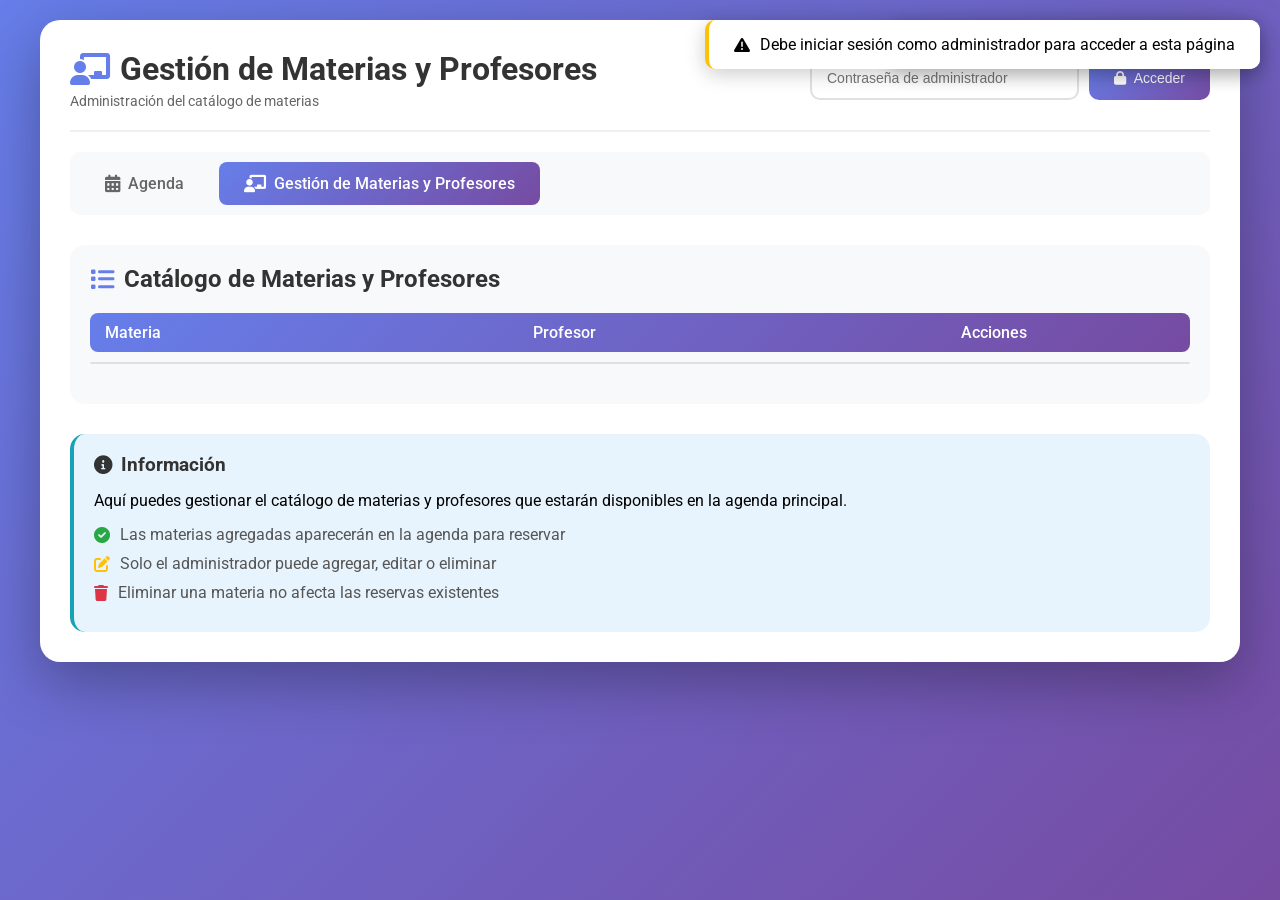
<file: gestion.html>
<!DOCTYPE html>
<html lang="es">
<head>
    <meta charset="UTF-8">
    <meta name="viewport" content="width=device-width, initial-scale=1.0">
    <title>Gestión de Materias y Profesores</title>
    <link rel="stylesheet" href="styles.css">
    <link href="https://fonts.googleapis.com/css2?family=Roboto:wght@300;400;500;700&display=swap" rel="stylesheet">
    <link rel="stylesheet" href="https://cdnjs.cloudflare.com/ajax/libs/font-awesome/6.0.0/css/all.min.css">
</head>
<body>
    <main class="container">
        <header>
            <hgroup>
                <h1><i class="fas fa-chalkboard-teacher"></i> Gestión de Materias y Profesores</h1>
                <p>Administración del catálogo de materias</p>
            </hgroup>
            
            <section class="admin-panel">
                <form id="adminForm" onsubmit="event.preventDefault(); toggleAdmin();">
                    <label for="adminPassword" class="sr-only">Contraseña de administrador</label>
                    <input type="password" 
                           id="adminPassword" 
                           name="adminPassword" 
                           placeholder="Contraseña de administrador" 
                           class="admin-input"
                           autocomplete="off"
                           required>
                    <button type="submit" class="admin-btn" id="adminBtn">
                        <i class="fas fa-lock"></i> Acceder
                    </button>
                </form>
                <output id="adminStatus" class="admin-status"></output>
            </section>
        </header>

        <nav class="main-nav">
            <a href="index.html" class="nav-link">
                <i class="fas fa-calendar-alt"></i> Agenda
            </a>
            <a href="gestion.html" class="nav-link active">
                <i class="fas fa-chalkboard-teacher"></i> Gestión de Materias y Profesores
            </a>
        </nav>

        <section class="teacher-management">
            <div class="management-header">
                <h2><i class="fas fa-list"></i> Catálogo de Materias y Profesores</h2>
                <div class="admin-badge" id="adminBadge" style="display: none;">
                    <i class="fas fa-crown"></i> Modo Administrador
                </div>
            </div>
            
            <div class="teacher-list-header">
                <span>Materia</span>
                <span>Profesor</span>
                <span>Acciones</span>
            </div>
            
            <section id="teacherList" class="teacher-list">
                <!-- Lista de materias y profesores cargada dinámicamente -->
            </section>
            
            <div class="add-teacher-form" id="addTeacherForm" style="display: none;">
                <h3><i class="fas fa-plus-circle"></i> Agregar Nueva Materia</h3>
                <div class="form-group">
                    <label for="newSubjectName">Materia:</label>
                    <input type="text" 
                           id="newSubjectName" 
                           placeholder="Ej: Matemáticas" 
                           class="teacher-input">
                </div>
                <div class="form-group">
                    <label for="newTeacherName">Profesor:</label>
                    <input type="text" 
                           id="newTeacherName" 
                           placeholder="Ej: Profr. Juan Pérez" 
                           class="teacher-input">
                </div>
                <button onclick="addNewSubject()" class="add-teacher-btn">
                    <i class="fas fa-plus"></i> Agregar al Catálogo
                </button>
            </div>
        </section>

        <article class="info-section">
            <h3><i class="fas fa-info-circle"></i> Información</h3>
            <p>Aquí puedes gestionar el catálogo de materias y profesores que estarán disponibles en la agenda principal.</p>
            <ul>
                <li><i class="fas fa-check-circle" style="color: #28a745;"></i> Las materias agregadas aparecerán en la agenda para reservar</li>
                <li><i class="fas fa-edit" style="color: #ffc107;"></i> Solo el administrador puede agregar, editar o eliminar</li>
                <li><i class="fas fa-trash" style="color: #dc3545;"></i> Eliminar una materia no afecta las reservas existentes</li>
            </ul>
        </article>
    </main>

    <!-- Modal para editar materia/profesor -->
    <dialog id="editTeacherModal" class="modal">
        <article class="modal-content">
            <header>
                <h2><i class="fas fa-edit"></i> Editar Materia y Profesor</h2>
                <button class="close" onclick="closeEditTeacherModal()" aria-label="Cerrar">&times;</button>
            </header>
            
            <section class="edit-teacher-form">
                <input type="hidden" id="editTeacherIndex">
                
                <div class="form-group">
                    <label for="editSubjectName">Materia:</label>
                    <input type="text" id="editSubjectName" class="teacher-input" placeholder="Nombre de la materia">
                </div>
                
                <div class="form-group">
                    <label for="editTeacherName">Profesor:</label>
                    <input type="text" id="editTeacherName" class="teacher-input" placeholder="Nombre del profesor">
                </div>
                
                <div class="edit-actions">
                    <button onclick="updateTeacher()" class="save-btn">
                        <i class="fas fa-save"></i> Guardar cambios
                    </button>
                    <button onclick="closeEditTeacherModal()" class="cancel-btn">
                        <i class="fas fa-times"></i> Cancelar
                    </button>
                </div>
            </section>
        </article>
    </dialog>

    <script src="script.js"></script>
</body>
</html>
</file>
<file: styles.css>
* {
    margin: 0;
    padding: 0;
    box-sizing: border-box;
}

body {
    font-family: 'Roboto', sans-serif;
    background: linear-gradient(135deg, #667eea 0%, #764ba2 100%);
    min-height: 100vh;
    padding: 20px;
}

/* Clase para lectores de pantalla */
.sr-only {
    position: absolute;
    width: 1px;
    height: 1px;
    padding: 0;
    margin: -1px;
    overflow: hidden;
    clip: rect(0, 0, 0, 0);
    border: 0;
}

.container {
    max-width: 1200px;
    margin: 0 auto;
    background: white;
    border-radius: 20px;
    box-shadow: 0 20px 60px rgba(0,0,0,0.3);
    overflow: hidden;
    padding: 30px;
}

/* Header */
header {
    display: flex;
    justify-content: space-between;
    align-items: center;
    margin-bottom: 20px;
    padding-bottom: 20px;
    border-bottom: 2px solid #f0f0f0;
    flex-wrap: wrap;
    gap: 20px;
}

hgroup h1 {
    color: #333;
    font-size: 2em;
    display: flex;
    align-items: center;
    gap: 10px;
}

hgroup h1 i {
    color: #667eea;
}

hgroup p {
    color: #666;
    font-size: 0.9em;
    margin-top: 5px;
}

/* Panel de administración */
.admin-panel {
    flex: 1;
    max-width: 400px;
}

.admin-panel form {
    display: flex;
    gap: 10px;
}

.admin-input {
    flex: 1;
    padding: 12px 15px;
    border: 2px solid #e0e0e0;
    border-radius: 10px;
    font-size: 14px;
    transition: all 0.3s;
}

.admin-input:focus {
    outline: none;
    border-color: #667eea;
    box-shadow: 0 0 0 3px rgba(102, 126, 234, 0.1);
}

.admin-btn {
    padding: 12px 25px;
    background: linear-gradient(135deg, #667eea 0%, #764ba2 100%);
    color: white;
    border: none;
    border-radius: 10px;
    cursor: pointer;
    font-size: 14px;
    font-weight: 500;
    display: flex;
    align-items: center;
    gap: 8px;
    transition: transform 0.2s;
}

.admin-btn:hover {
    transform: translateY(-2px);
}

.admin-status {
    margin-top: 5px;
    font-size: 12px;
    color: #666;
    display: block;
}

.admin-status[value] {
    color: #28a745;
    font-weight: 500;
}

/* Navegación principal */
.main-nav {
    display: flex;
    gap: 10px;
    margin-bottom: 30px;
    background: #f8f9fa;
    padding: 10px;
    border-radius: 10px;
}

.nav-link {
    padding: 12px 25px;
    text-decoration: none;
    color: #666;
    border-radius: 8px;
    transition: all 0.3s;
    display: flex;
    align-items: center;
    gap: 8px;
    font-weight: 500;
}

.nav-link:hover {
    background: #e9ecef;
    color: #333;
}

.nav-link.active {
    background: linear-gradient(135deg, #667eea 0%, #764ba2 100%);
    color: white;
}

.nav-link i {
    font-size: 1.1em;
}

/* Navegación de fechas */
.date-navigation {
    display: flex;
    justify-content: space-between;
    align-items: center;
    margin-bottom: 30px;
    flex-wrap: wrap;
    gap: 15px;
}

.nav-btn {
    padding: 12px 20px;
    background: #f8f9fa;
    border: 1px solid #dee2e6;
    border-radius: 10px;
    cursor: pointer;
    display: flex;
    align-items: center;
    gap: 8px;
    transition: all 0.3s;
    font-size: 14px;
}

.nav-btn:hover {
    background: #e9ecef;
}

.date-display {
    display: flex;
    gap: 10px;
    align-items: center;
}

.date-picker {
    padding: 10px 15px;
    border: 2px solid #e0e0e0;
    border-radius: 10px;
    font-size: 16px;
}

.today-btn {
    padding: 10px 20px;
    background: #28a745;
    color: white;
    border: none;
    border-radius: 10px;
    cursor: pointer;
    display: flex;
    align-items: center;
    gap: 8px;
    transition: background 0.3s;
}

.today-btn:hover {
    background: #218838;
}

/* Gestión de profesores */
.teacher-management {
    background: #f8f9fa;
    border-radius: 15px;
    padding: 20px;
    margin-bottom: 30px;
}

.management-header {
    display: flex;
    justify-content: space-between;
    align-items: center;
    margin-bottom: 20px;
    flex-wrap: wrap;
    gap: 15px;
}

.management-header h2 {
    color: #333;
    font-size: 1.5em;
    display: flex;
    align-items: center;
    gap: 10px;
}

.management-header h2 i {
    color: #667eea;
}

.admin-badge {
    background: linear-gradient(135deg, #28a745 0%, #218838 100%);
    color: white;
    padding: 8px 15px;
    border-radius: 20px;
    font-size: 0.9em;
    display: flex;
    align-items: center;
    gap: 8px;
    animation: pulse 2s infinite;
}

@keyframes pulse {
    0% { transform: scale(1); }
    50% { transform: scale(1.05); }
    100% { transform: scale(1); }
}

.teacher-list-header {
    display: grid;
    grid-template-columns: 2fr 2fr 1fr;
    padding: 10px 15px;
    background: linear-gradient(135deg, #667eea 0%, #764ba2 100%);
    color: white;
    border-radius: 8px;
    font-weight: 500;
    margin-bottom: 10px;
}

.teacher-list {
    max-height: 400px;
    overflow-y: auto;
    margin-bottom: 20px;
    border: 1px solid #e0e0e0;
    border-radius: 8px;
    background: white;
}

.teacher-item {
    display: grid;
    grid-template-columns: 2fr 2fr 1fr;
    padding: 15px;
    background: white;
    border-bottom: 1px solid #f0f0f0;
    transition: all 0.3s;
}

.teacher-item:last-child {
    border-bottom: none;
}

.teacher-item:hover {
    background: #f8f9fa;
    transform: translateX(5px);
}

.teacher-item i {
    margin-right: 8px;
    color: #667eea;
}

.teacher-actions {
    display: flex;
    gap: 8px;
    justify-content: flex-end;
}

.edit-teacher-btn {
    padding: 5px 10px;
    background: #ffc107;
    color: #333;
    border: none;
    border-radius: 5px;
    cursor: pointer;
    font-size: 12px;
    transition: all 0.3s;
}

.edit-teacher-btn:hover:not(:disabled) {
    background: #e0a800;
    transform: translateY(-2px);
}

.delete-teacher-btn {
    padding: 5px 10px;
    background: #dc3545;
    color: white;
    border: none;
    border-radius: 5px;
    cursor: pointer;
    font-size: 12px;
    transition: all 0.3s;
}

.delete-teacher-btn:hover:not(:disabled) {
    background: #c82333;
    transform: translateY(-2px);
}

.edit-teacher-btn:disabled,
.delete-teacher-btn:disabled {
    background: #ccc;
    cursor: not-allowed;
    opacity: 0.6;
}

/* Formulario de agregar */
.add-teacher-form {
    background: white;
    padding: 20px;
    border-radius: 10px;
    box-shadow: 0 2px 10px rgba(0,0,0,0.1);
}

.add-teacher-form h3 {
    color: #333;
    margin-bottom: 20px;
    display: flex;
    align-items: center;
    gap: 8px;
}

.form-group {
    margin-bottom: 15px;
}

.form-group label {
    display: block;
    margin-bottom: 5px;
    color: #333;
    font-weight: 500;
    font-size: 0.9em;
}

.teacher-input {
    width: 100%;
    padding: 12px 15px;
    border: 2px solid #e0e0e0;
    border-radius: 8px;
    font-size: 14px;
    transition: all 0.3s;
}

.teacher-input:focus {
    outline: none;
    border-color: #667eea;
    box-shadow: 0 0 0 3px rgba(102, 126, 234, 0.1);
}

.add-teacher-btn {
    width: 100%;
    padding: 12px 20px;
    background: #28a745;
    color: white;
    border: none;
    border-radius: 8px;
    cursor: pointer;
    font-size: 14px;
    display: flex;
    align-items: center;
    justify-content: center;
    gap: 8px;
    transition: all 0.3s;
}

.add-teacher-btn:hover:not(:disabled) {
    background: #218838;
    transform: translateY(-2px);
}

.add-teacher-btn:disabled {
    background: #ccc;
    cursor: not-allowed;
}

/* Sección de información */
.info-section {
    background: #e8f4fd;
    padding: 20px;
    border-radius: 15px;
    border-left: 4px solid #17a2b8;
}

.info-section h3 {
    color: #333;
    margin-bottom: 15px;
    display: flex;
    align-items: center;
    gap: 8px;
}

.info-section ul {
    list-style: none;
    margin-top: 15px;
}

.info-section li {
    margin-bottom: 10px;
    display: flex;
    align-items: center;
    gap: 10px;
    color: #555;
}

/* Horario */
.schedule-container {
    background: white;
    border-radius: 15px;
    box-shadow: 0 5px 20px rgba(0,0,0,0.1);
    margin-bottom: 30px;
    overflow: hidden;
}

.schedule-header {
    display: grid;
    grid-template-columns: 120px 1fr 100px;
    background: linear-gradient(135deg, #667eea 0%, #764ba2 100%);
    color: white;
    padding: 15px;
    font-weight: 500;
}

.schedule-body {
    max-height: 500px;
    overflow-y: auto;
}

/* Slots de tiempo */
.time-slot {
    display: grid;
    grid-template-columns: 120px 1fr 100px;
    border-bottom: 1px solid #f0f0f0;
    transition: background 0.3s;
}

.time-slot:hover {
    background: #f8f9fa;
}

.slot-time {
    padding: 15px;
    font-weight: 500;
    color: #333;
    border-right: 2px solid #f0f0f0;
    background: #fafafa;
    display: flex;
    align-items: center;
}

.slot-time-range {
    font-weight: 700;
}

.slot-subject {
    padding: 15px;
    color: #666;
}

.slot-teacher {
    font-size: 0.85em;
    color: #764ba2;
    margin-top: 5px;
    display: flex;
    align-items: center;
    gap: 5px;
}

.slot-teacher i {
    font-size: 0.9em;
}

.slot-actions {
    padding: 15px;
    display: flex;
    gap: 8px;
    justify-content: flex-end;
}

.slot-actions button {
    padding: 5px 10px;
    border: none;
    border-radius: 5px;
    cursor: pointer;
    font-size: 12px;
    transition: all 0.3s;
}

.reserve-btn {
    background: #28a745;
    color: white;
}

.reserve-btn:hover:not(:disabled) {
    background: #218838;
    transform: translateY(-2px);
}

.edit-btn {
    background: #ffc107;
    color: #333;
}

.edit-btn:hover:not(:disabled) {
    background: #e0a800;
    transform: translateY(-2px);
}

.delete-btn {
    background: #dc3545;
    color: white;
}

.delete-btn:hover:not(:disabled) {
    background: #c82333;
    transform: translateY(-2px);
}

.slot-actions button:disabled {
    background: #ccc;
    cursor: not-allowed;
    opacity: 0.6;
}

.reserved-slot {
    background: #e8f5e9;
    border-left: 4px solid #28a745;
}

.receso-slot {
    background: #fff3cd;
    border-left: 4px solid #ffc107;
    opacity: 0.8;
}

.receso-slot .slot-subject {
    color: #856404;
    font-style: italic;
}

/* Resumen */
.summary-section {
    background: #f8f9fa;
    padding: 20px;
    border-radius: 15px;
}

.summary-section h3 {
    margin-bottom: 15px;
    color: #333;
    display: flex;
    align-items: center;
    gap: 8px;
}

.summary-content {
    display: grid;
    grid-template-columns: repeat(auto-fit, minmax(250px, 1fr));
    gap: 15px;
}

.summary-item {
    background: white;
    padding: 15px;
    border-radius: 10px;
    box-shadow: 0 2px 10px rgba(0,0,0,0.05);
}

.summary-item h4 {
    color: #667eea;
    margin-bottom: 5px;
}

.summary-item p {
    color: #666;
    font-size: 0.9em;
    margin: 5px 0;
}

.summary-item .teacher-name {
    color: #764ba2;
    font-weight: 500;
    font-size: 0.85em;
}

/* Modales */
dialog {
    padding: 0;
    border: none;
    border-radius: 20px;
    max-width: 500px;
    width: 90%;
}

dialog::backdrop {
    background-color: rgba(0,0,0,0.5);
    animation: fadeIn 0.3s;
}

.modal-content {
    padding: 30px;
}

.modal-content header {
    display: flex;
    justify-content: space-between;
    align-items: center;
    margin-bottom: 20px;
    border-bottom: 2px solid #f0f0f0;
    padding-bottom: 15px;
}

.close {
    background: none;
    border: none;
    font-size: 28px;
    cursor: pointer;
    color: #aaa;
    transition: color 0.3s;
    padding: 0 10px;
}

.close:hover {
    color: #333;
}

/* Modal de edición de profesor */
.edit-teacher-form {
    display: flex;
    flex-direction: column;
    gap: 15px;
}

.edit-actions {
    display: flex;
    gap: 10px;
    margin-top: 20px;
}

.save-btn {
    flex: 1;
    padding: 12px;
    background: #28a745;
    color: white;
    border: none;
    border-radius: 8px;
    cursor: pointer;
    font-size: 14px;
    display: flex;
    align-items: center;
    justify-content: center;
    gap: 8px;
    transition: all 0.3s;
}

.save-btn:hover {
    background: #218838;
    transform: translateY(-2px);
}

.cancel-btn {
    flex: 1;
    padding: 12px;
    background: #6c757d;
    color: white;
    border: none;
    border-radius: 8px;
    cursor: pointer;
    font-size: 14px;
    display: flex;
    align-items: center;
    justify-content: center;
    gap: 8px;
    transition: all 0.3s;
}

.cancel-btn:hover {
    background: #5a6268;
    transform: translateY(-2px);
}

/* Lista de materias en modal */
.subject-list {
    margin: 20px 0;
    max-height: 300px;
    overflow-y: auto;
}

.subject-item {
    display: flex;
    justify-content: space-between;
    align-items: center;
    padding: 15px;
    margin-bottom: 5px;
    background: #f8f9fa;
    border-radius: 8px;
    cursor: pointer;
    transition: all 0.3s;
}

.subject-item:hover {
    background: #e9ecef;
    transform: translateX(5px);
}

.subject-item i {
    color: #667eea;
    margin-right: 10px;
}

.subject-info {
    display: flex;
    flex-direction: column;
}

.subject-name {
    font-weight: 500;
}

.teacher-name {
    font-size: 0.85em;
    color: #764ba2;
}

/* Notificaciones */
.notification {
    position: fixed;
    top: 20px;
    right: 20px;
    padding: 15px 25px;
    background: white;
    border-radius: 10px;
    box-shadow: 0 5px 20px rgba(0,0,0,0.2);
    display: flex;
    align-items: center;
    gap: 10px;
    animation: slideInRight 0.3s;
    z-index: 1000;
}

.notification-success {
    border-left: 4px solid #28a745;
}

.notification-error {
    border-left: 4px solid #dc3545;
}

.notification-warning {
    border-left: 4px solid #ffc107;
}

.notification-info {
    border-left: 4px solid #17a2b8;
}

/* Loading spinner */
.spinner {
    border: 4px solid #f3f3f3;
    border-top: 4px solid #667eea;
    border-radius: 50%;
    width: 40px;
    height: 40px;
    animation: spin 1s linear infinite;
    margin: 20px auto;
}

/* Animaciones */
@keyframes fadeIn {
    from { opacity: 0; }
    to { opacity: 1; }
}

@keyframes slideInRight {
    from { transform: translateX(100%); opacity: 0; }
    to { transform: translateX(0); opacity: 1; }
}

@keyframes spin {
    0% { transform: rotate(0deg); }
    100% { transform: rotate(360deg); }
}

/* Responsive */
@media (max-width: 768px) {
    .container {
        padding: 15px;
    }
    
    header {
        flex-direction: column;
        text-align: center;
    }
    
    hgroup h1 {
        font-size: 1.5em;
        justify-content: center;
    }
    
    .admin-panel {
        max-width: 100%;
    }
    
    .admin-panel form {
        flex-direction: column;
    }
    
    .main-nav {
        flex-direction: column;
    }
    
    .nav-link {
        justify-content: center;
    }
    
    .schedule-header {
        grid-template-columns: 80px 1fr 80px;
        font-size: 12px;
    }
    
    .time-slot {
        grid-template-columns: 80px 1fr 80px;
        font-size: 12px;
    }
    
    .slot-time {
        padding: 10px;
    }
    
    .slot-subject {
        padding: 10px;
    }
    
    .slot-actions {
        padding: 10px;
        flex-direction: column;
    }
    
    .slot-actions button {
        width: 100%;
    }
    
    .date-navigation .nav-btn span {
        display: none;
    }
    
    .today-btn span {
        display: none;
    }
    
    .teacher-list-header {
        grid-template-columns: 1fr 1fr 80px;
        font-size: 12px;
    }
    
    .teacher-item {
        grid-template-columns: 1fr 1fr 80px;
        font-size: 12px;
    }
    
    .management-header {
        flex-direction: column;
        text-align: center;
    }

    /* Estilo para mostrar el grupo en los slots */
.slot-grupo {
    font-size: 0.85em;
    color: #28a745;
    margin-top: 5px;
    display: flex;
    align-items: center;
    gap: 5px;
}

.slot-grupo i {
    font-size: 0.9em;
}

/* En el resumen */
.grupo-name {
    color: #28a745;
    font-weight: 500;
    font-size: 0.9em;
    margin: 5px 0;
}

}
</file>
